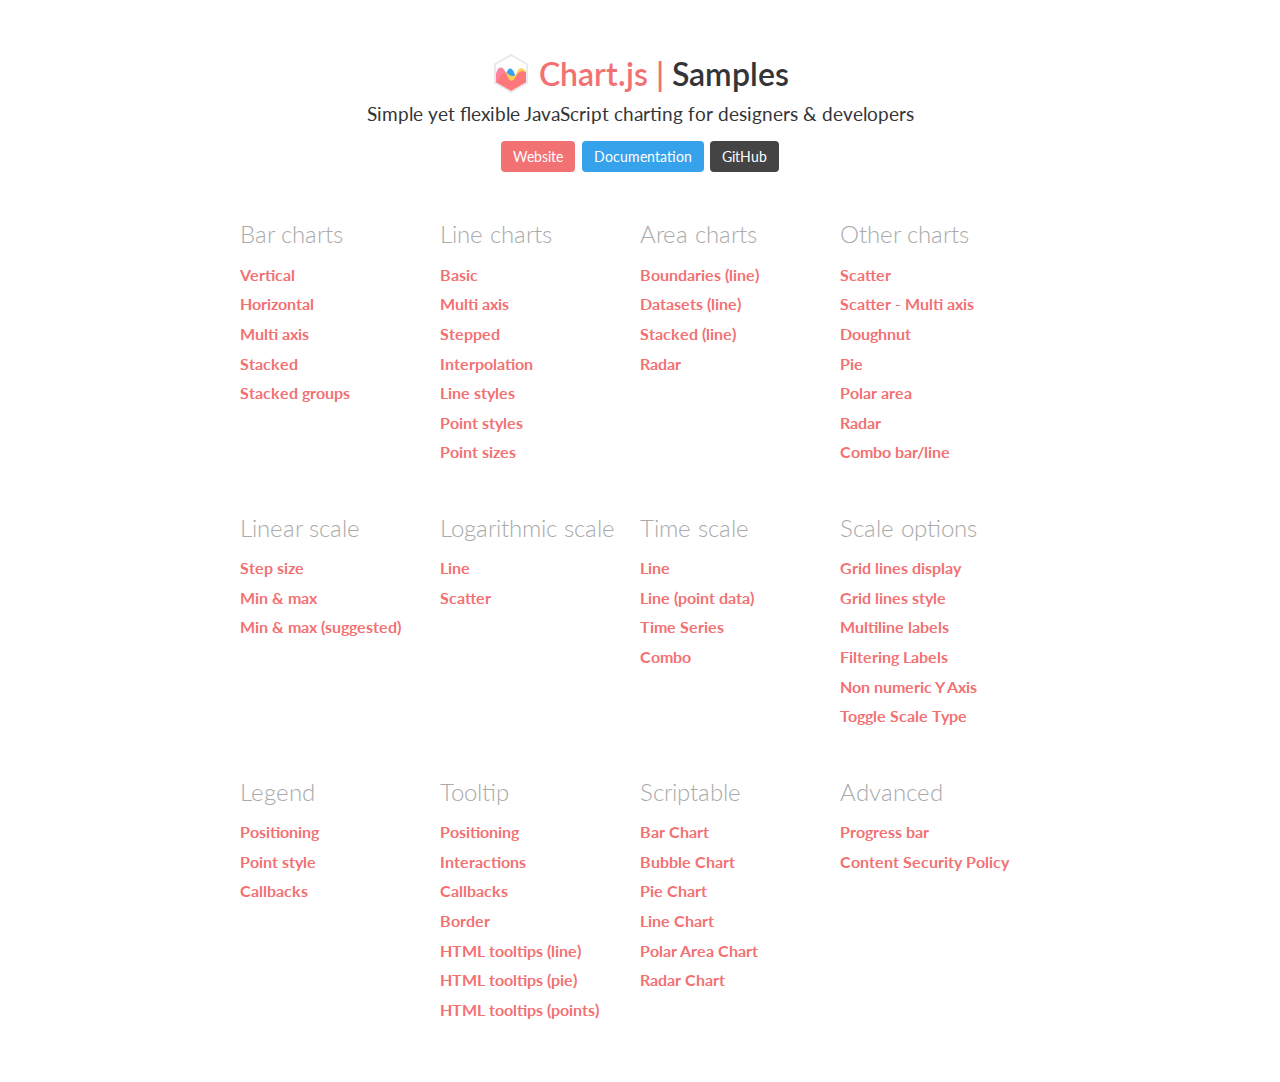
<file: chartjs/samples/index.html>
<!DOCTYPE html>
<html lang="en-US">
<head>
	<meta charset="utf-8">
	<meta http-equiv="X-UA-Compatible" content="IE=Edge">
	<meta name="viewport" content="width=device-width, initial-scale=1">
	<link rel="stylesheet" type="text/css" href="style.css">
	<link rel="icon" href="favicon.ico">
	<script src="samples.js"></script>
	<script src="utils.js"></script>
	<title>Chart.js samples</title>
</head>
<body>
	<div class="content">
		<div class="header">
			<div class="chartjs-title">Samples</div>
			<div class="chartjs-caption">Simple yet flexible JavaScript charting for designers &amp; developers</div>
			<div class="chartjs-links">
				<a class="btn btn-chartjs" href="https://www.chartjs.org">Website</a>
				<a class="btn btn-docs" href="https://www.chartjs.org/docs">Documentation</a>
				<a class="btn btn-gh" href="https://github.com/chartjs/Chart.js">GitHub</a>
			</div>
		</div>

		<div id="categories" class="samples-categories"></div>
	</div>

	<script>
		function createCategory(item) {
			var el = document.createElement('div');
			el.className = 'samples-category';
			el.innerHTML =
				'<div class="title">' + item.title + '</div>' +
				'<div class="items"></div>';
			return el;
		}

		function createEntry(item) {
			var el = document.createElement('div');
			el.className = 'samples-entry';
			el.innerHTML = '<a class="title" href="' + item.path + '">' + item.title + '</a>';
			return el;
		}

		var categories = document.getElementById('categories');
		Samples.items.forEach(function(item) {
			var category = createCategory(item);
			var children = category.getElementsByClassName('items')[0];

			(item.items || []).forEach(function(item2) {
				children.appendChild(createEntry(item2));
			});

			categories.appendChild(category);
		});
	</script>
</body>
</html>
</file>
<file: chartjs/samples/style.css>
@import url('https://fonts.googleapis.com/css?family=Lato:100,300,400,700,900');

body, html {
	color: #333538;
	font-family: 'Lato', sans-serif;
	line-height: 1.6;
	padding: 0;
	margin: 0;
}

a {
	color: #f27173;
	text-decoration: none;
}

a:hover {
	color: #e25f5f;
	text-decoration: underline;
}

.content {
	max-width: 800px;
	margin: auto;
	padding: 16px 32px;
}

.header {
	text-align: center;
	padding: 32px 0;
}

.wrapper {
	min-height: 400px;
	padding: 16px 0;
	position: relative;
}

.wrapper.col-2 {
	display: inline-block;
	min-height: 256px;
	width: 49%;
}

@media (max-width: 400px) {
	.wrapper.col-2 {
		width: 100%
	}
}

.wrapper canvas {
	-moz-user-select: none;
	-webkit-user-select: none;
	-ms-user-select: none;
}

.toolbar {
	display: flex;
}

.toolbar > * {
	margin: 0 8px 0 0;
}

.btn {
	background-color: #aaa;
	border-radius: 4px;
	color: white;
	padding: 0.25rem 0.75rem;
}

.btn .fa {
	font-size: 1rem;
}

.btn:hover {
	background-color: #888;
	color: white;
	text-decoration: none;
}

.btn-chartjs { background-color: #f27173; }
.btn-chartjs:hover { background-color: #e25f5f; }
.btn-docs:hover { background-color: #2793db; }
.btn-docs { background-color: #36A2EB; }
.btn-docs:hover { background-color: #2793db; }
.btn-gh { background-color: #444; }
.btn-gh:hover { background-color: #333; }

.btn-on {
	border-style: inset;
}

.chartjs-title {
	font-size: 2rem;
	font-weight: 600;
	white-space: nowrap;
}

.chartjs-title::before {
	background-image: url(logo.svg);
	background-position: left center;
	background-repeat: no-repeat;
	background-size: 40px;
	content: 'Chart.js | ';
	color: #f27173;
	font-weight: 600;
	padding-left: 48px;
}

.chartjs-caption {
	font-size: 1.2rem;
}

.chartjs-links {
	display: flex;
	justify-content: center;
	padding: 8px 0;
}

.chartjs-links a {
	align-items: center;
	display: flex;
	font-size: 0.9rem;
	margin: 0.2rem;
}

.chartjs-links .fa:before {
	margin-right: 0.5em;
}

.samples-category {
	display: inline-block;
	margin-bottom: 32px;
	vertical-align: top;
	width: 25%;
}

.samples-category > .title {
	color: #aaa;
	font-weight: 300;
	font-size: 1.5rem;
}

.samples-category:hover > .title {
	color: black;
}

.samples-category > .items {
	padding: 8px 0;
}

.samples-entry {
	padding: 0 0 4px 0;
}

.samples-entry > .title {
	font-weight: 700;
}

@media (max-width: 640px) {
	.samples-category { width: 33%; }
}

@media (max-width: 512px) {
	.samples-category { width: 50%; }
}

@media (max-width: 420px) {
	.chartjs-caption { font-size: 1.05rem; }
	.chartjs-title::before { content: ''; }
	.chartjs-links a { flex-direction: column; }
	.chartjs-links .fa { margin: 0 }
	.samples-category { width: 100%; }
}

.analyser table {
	color: #333;
	font-size: 0.9rem;
	margin: 8px 0;
	width: 100%
}

.analyser th {
	background-color: #f0f0f0;
	padding: 2px;
}

.analyser td {
	padding: 2px;
	text-align: center;
}
</file>
